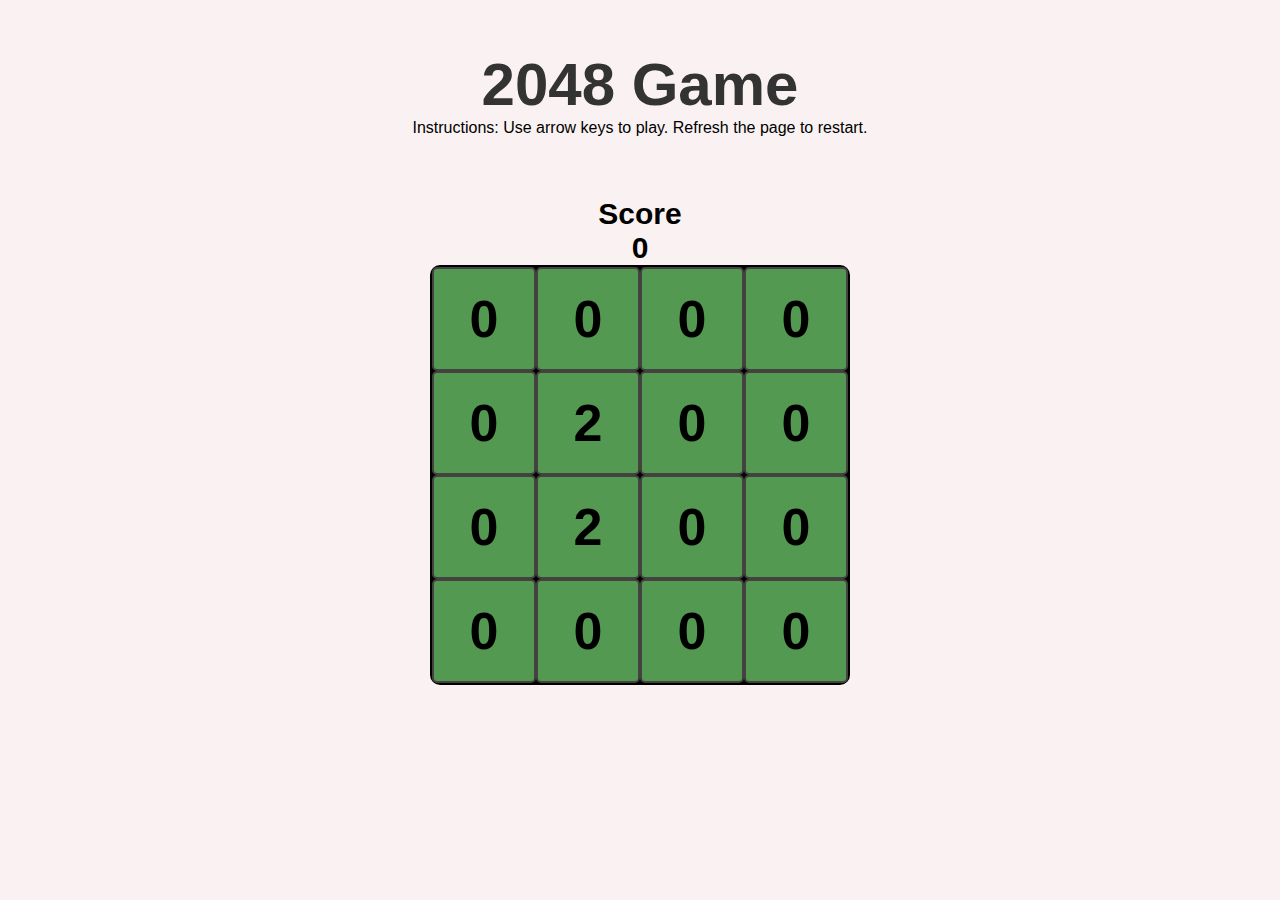
<file: mini_projects/2048 Game/index.html>
<!DOCTYPE html>
<html lang="en">
<head>
    <meta charset="UTF-8">
    <meta name="viewport" content="width=device-width, initial-scale=1.0">
    <link rel="stylesheet" href="style.css">
    <script src="script.js" defer></script>
    <title>2048 Game</title>
</head>
<body>
    <div class="header">2048 Game</div>

    <div class="instructions">
        Instructions: Use arrow keys to play. Refresh the page to restart.
    </div>

    <div class="scoreContainer">
        <div class="scoreTitle">Score</div>
        <span id="score">0</span>
    </div>

    <div class="grid"></div>
</body>
</html>
</file>
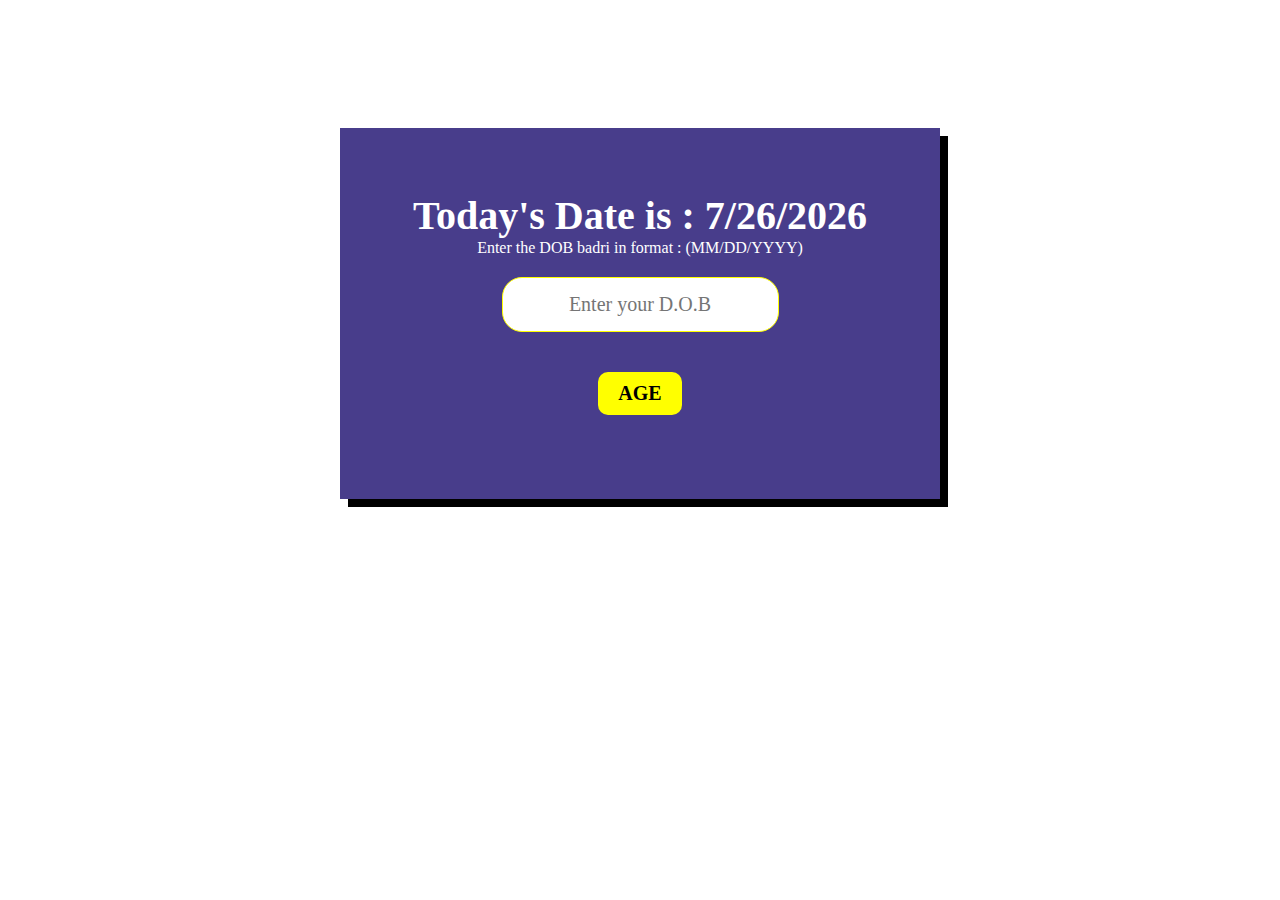
<file: mini_projects/Age Calculator/index.html>
<!DOCTYPE html>
<html lang="en">
<head>
    <meta charset="UTF-8">
    <meta http-equiv="X-UA-Compatible" content="IE=edge">
    <meta name="viewport" content="width=device-width, initial-scale=1.0">
    <link rel="stylesheet" href="style.css">
    <title>Age Calculator</title>
</head>
<body>
    <div class="container">
        <p id="currDate"> </p>
        <p>Enter the DOB badri in format : (MM/DD/YYYY)</p>
        <input type="text" placeholder="Enter your D.O.B" id="DOB">
        <button id="CalcAge">Age</button>
    </div>
  <div id="displayAge">
      <p id="age"></p>
  </div>
    <script src="script.js">
    </script>
</body>
</html>
</file>
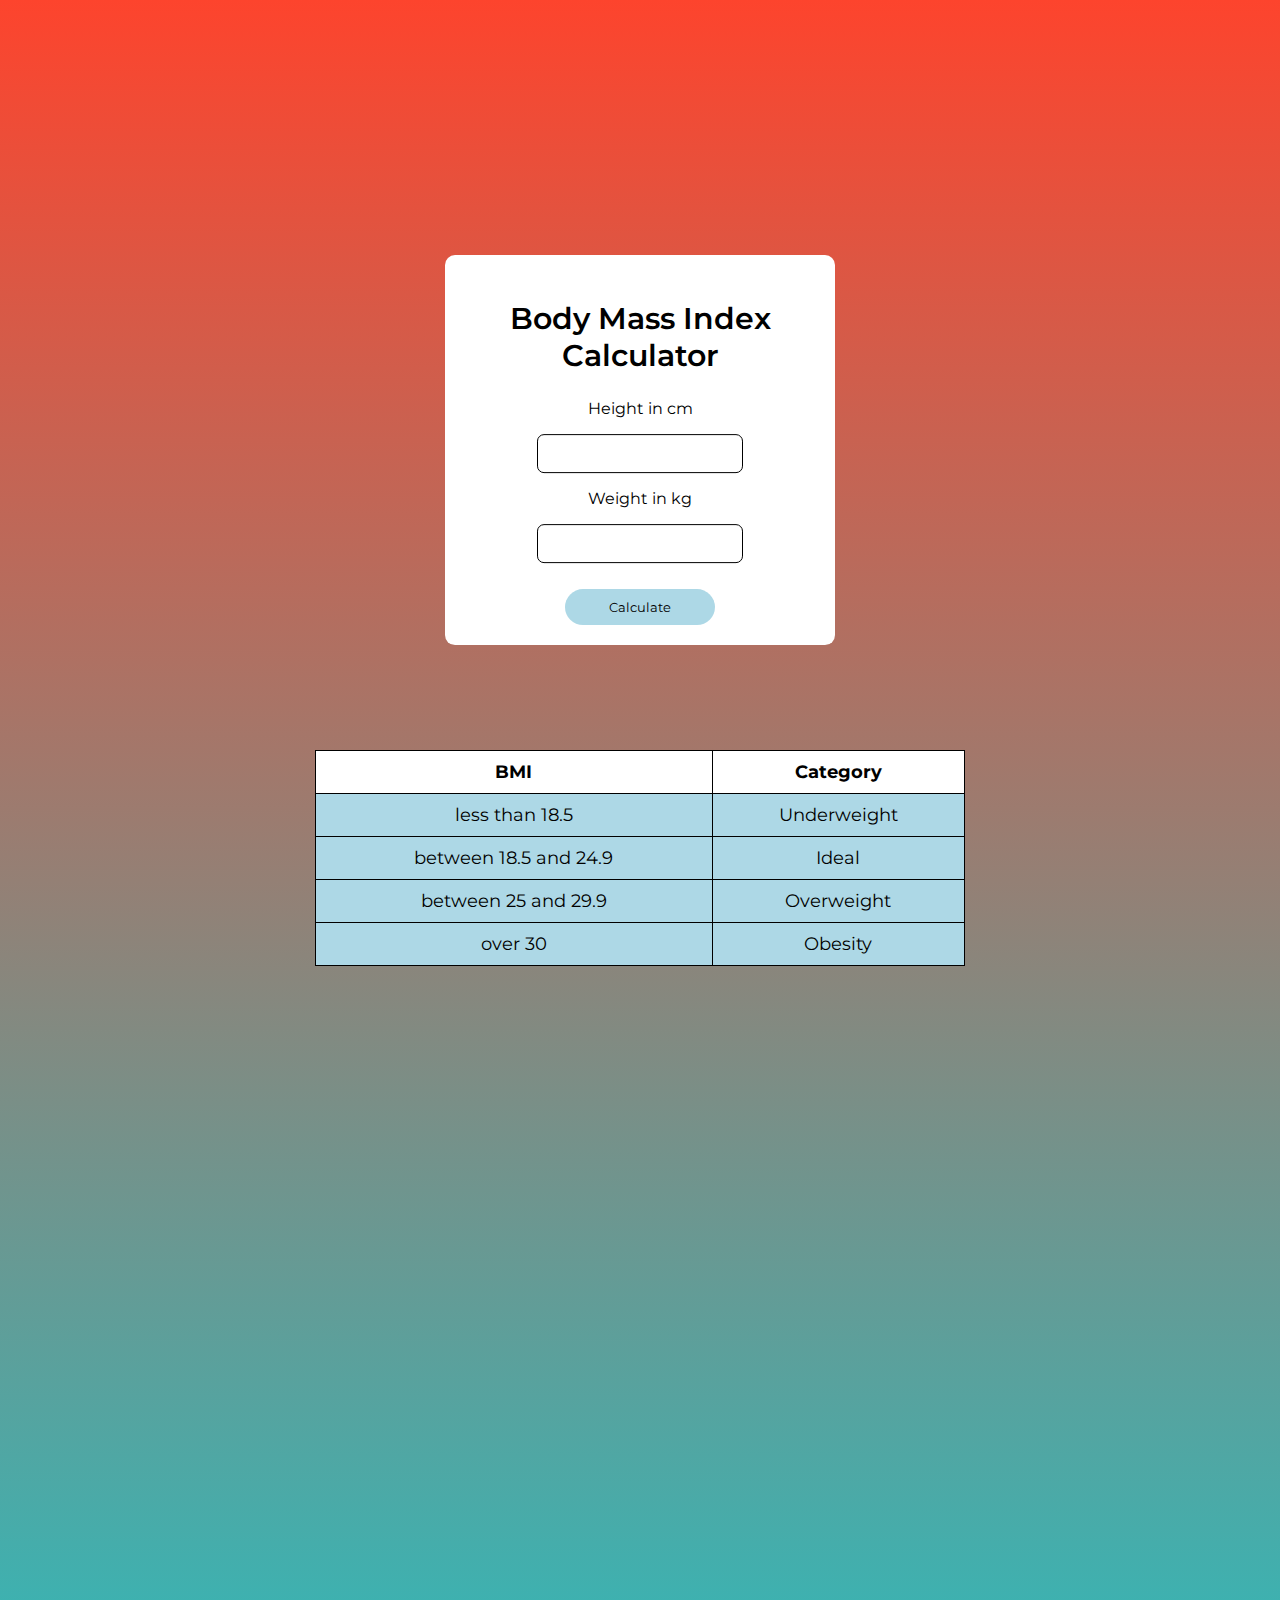
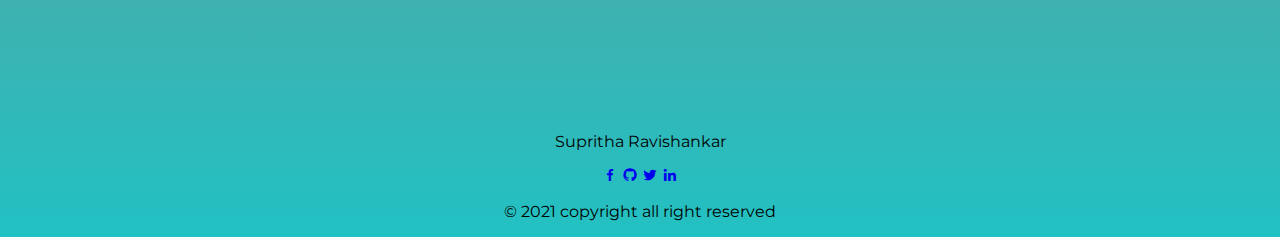
<file: mini_projects/BMI Calculator (JS)/index.html>
<!doctype html>
<html lang="en">
  <head>
    <meta charset="utf-8">
    <meta name="viewport" content="width=device-width, initial-scale=1">
    <title>BMI Calculator</title>
    <meta name="description" content="JS app to calculates Body Mass Index">
    <meta name="author" content="Supritha">
    <link rel="stylesheet" href="style.css">
     <!-- =====BOX ICONS===== -->
    <link href='https://cdn.jsdelivr.net/npm/boxicons@2.0.5/css/boxicons.min.css' rel='stylesheet'>
  </head>
  <body>
    <div class="bmi">
      <h2>Body Mass Index Calculator</h2>
      <p class="text">Height in cm</p><input type="text" id="height">
      <p class="text">Weight in kg</p><input type="text" id="weight">
      <p id="result"></p><button id="btn">Calculate</button>
    </div>
    <div class="chart" style="padding: 150px;">
      <table>
        <thead>
          <tr>
            <th>BMI</th>
            <th>Category</th>
          </tr>
        </thead>
        <tbody>
          <tr>
            <td data-column="bmi">less than 18.5</td>
            <td data-column="category">Underweight</td>
          </tr>
          <tr>
            <td data-column="bmi">between 18.5 and 24.9</td>
            <td data-column="category">Ideal</td>
          </tr>
          <tr>
            <td data-column="bmi">between 25 and 29.9</td>
            <td data-column="category">Overweight</td>
          </tr>
          <tr>
            <td data-column="bmi">over 30 </td>
            <td data-column="category">Obesity</td>
          </tr>
        </tbody>
      </table>
    </div>
    <script src="script.js"></script>
    <footer class="footer">
      <p class="footer__title">Supritha Ravishankar</p>
      <div class="footer__social">
          <a href="https://de-de.facebook.com/supritha.ravishankar" class="footer__icon"><i class='bx bxl-facebook' ></i></a>
          <a href="https://github.com/supzi-del" class="footer__icon"><i class='bx bxl-github' ></i></a>
          <a href="https://twitter.com/SuprithaRavish1" class="footer__icon"><i class='bx bxl-twitter' ></i></a>
          <a href="https://www.linkedin.com/in/supritha-ravishankar-560008216/" class="footer__icon"><i class='bx bxl-linkedin' ></i></a>
      </div>
      <p>&#169; 2021 copyright all right reserved</p>
     </footer>
  </body>
</html>
</file>
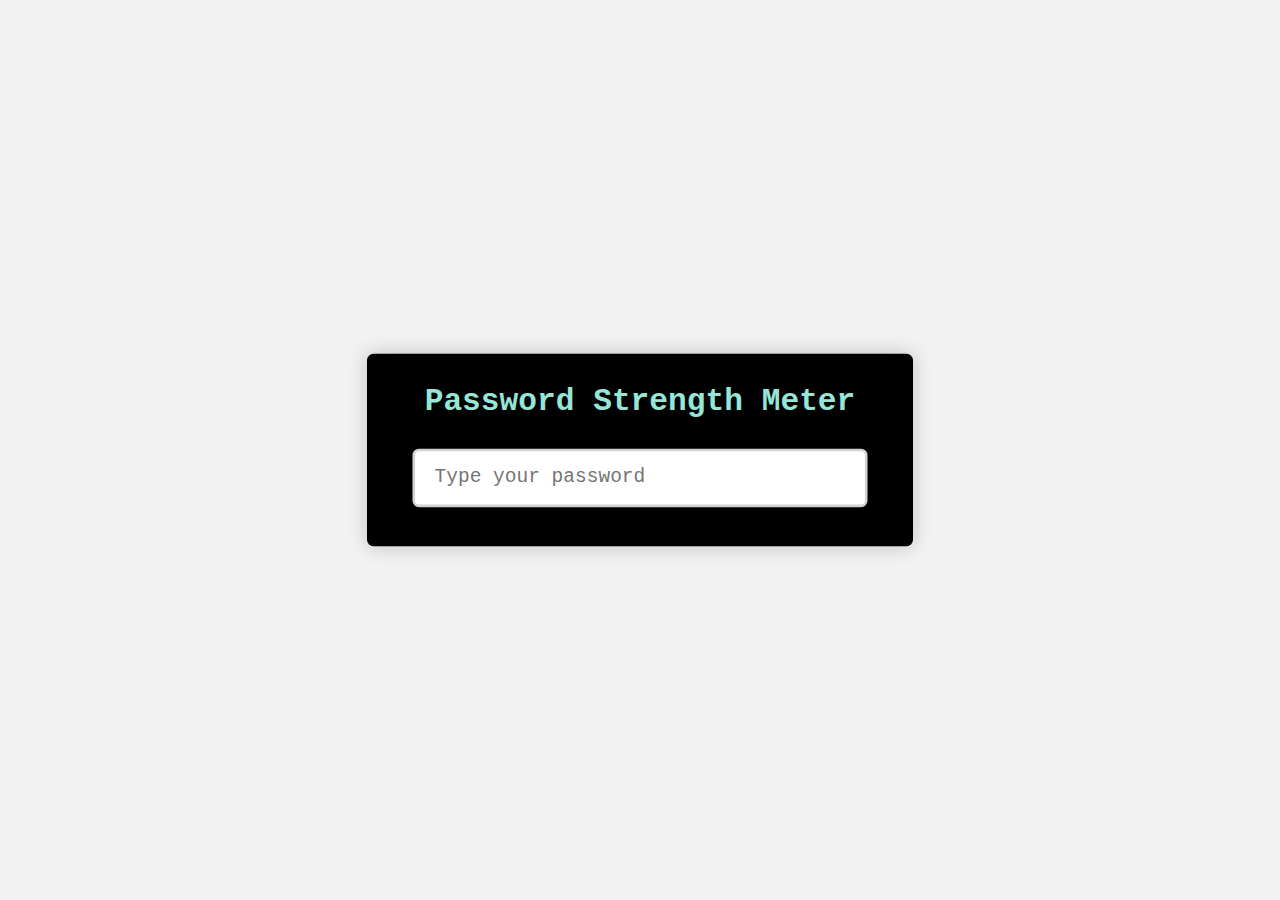
<file: mini_projects/Password Strength Meter/index.html>
<!doctype html>
<html lang="en">
  <head>
    <meta charset="utf-8">
    <meta name="viewport" content="width=device-width, initial-scale=1">
    <title>Password Strength Meter</title>
    <meta name="description" content="Checks the strength of Password">
    <meta name="author" content="Supritha">
    <link rel="stylesheet" href="style.css">
  </head>
  <body>
    <div class="container">
      <header>Password Strength Meter<br></header>
      <form action="#">
        <div class="field"><input id="trigger" class="input" type="password" placeholder="Type your password"><span class="showBtn">SHOW</span></div>
        <!--field-->
        <div class="indicator">
          <span class="weak"></span>
          <span class="medium"></span>
          <span class="strong"></span>
        </div>
        <!--indicator-->
        <div class="text"></div>
      </form>
    </div>
    <!--container-->
    <script src="script.js"></script>
  </body>
</html>
</file>
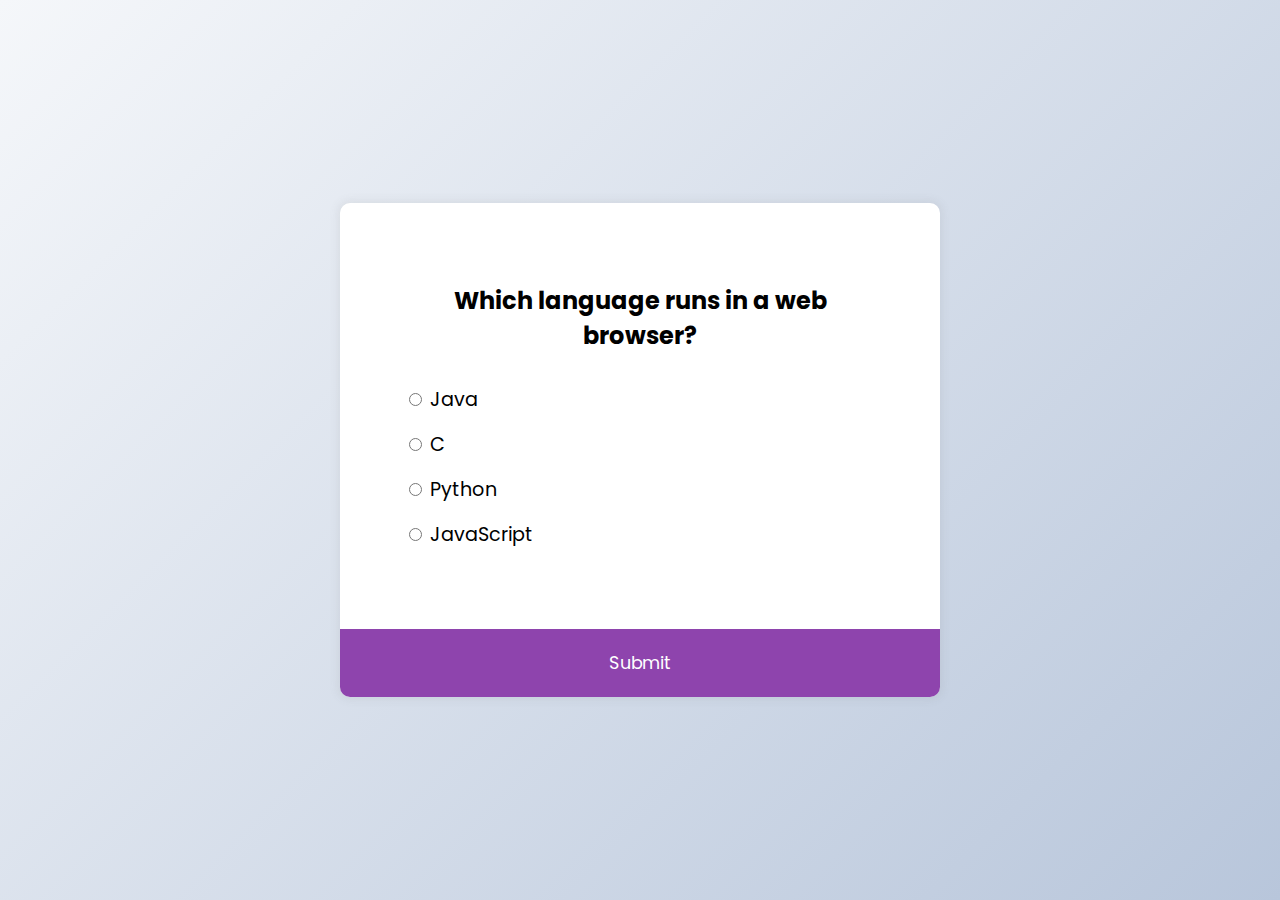
<file: mini_projects/quiz_app/index.html>
<!DOCTYPE html>
<html lang="en">
  <head>
    <meta charset="UTF-8" />
    <meta name="viewport" content="width=device-width, initial-scale=1.0" />
    <link rel="stylesheet" href="style.css" />
    <title>Quiz App</title>
  </head>
  <body>
    <div class="quiz-container" id="quiz">
      <div class="quiz-header">
        <h2 id="question">Question text</h2>
        <ul>
          <li>
            <input type="radio" name="answer" id="a" class="answer">
            <label for="a" id="a_text">Question</label>
          </li>

          <li>
            <input type="radio" name="answer" id="b" class="answer">
            <label for="b" id="b_text">Question</label>
          </li>

          <li>
            <input type="radio" name="answer" id="c" class="answer">
            <label for="c" id="c_text">Question</label>
          </li>

          <li>
            <input type="radio" name="answer" id="d" class="answer">
            <label for="d" id="d_text">Question</label>
          </li>
        </ul>
      </div>
      <button id="submit">Submit</button>
    </div>
    <script src="script.js"></script>
  </body>
</html>
</file>
<file: mini_projects/2048 Game/style.css>
body{
    background-color: rgb(250, 242, 242);
    font-family: 'Arial', sans-serif;
    margin: 0;
    padding: 0;
}

.grid {
    display:flex;
    flex-wrap: wrap;
    height: 420px;
    width: 420px;
    background-color: rgb(0, 0, 0);
    margin: auto;
    justify-content: center;
    align-content: center;
    border-radius: 10px;
}

.grid div{
    border: solid rgb(68, 65, 65) 2px;
    width: 100px;
    height: 100px;
    background-color: rgb(84, 153, 82);
    text-align: center;
    vertical-align: middle;
    line-height: 100px;
    font-weight: bold;
    font-size: 52px;
    border-radius: 5px;
}

.scoreContainer {
    margin-top: 60px;
    font-weight: bold;
    text-align: center;
    font-size: 30px;
}

.header {
    font-size: 60px;
    margin-top: 50px;
    text-align: center;
    font-weight: bold;
    color: #333;
}

.instructions{
    text-align: center;
    margin: auto;
}

#result{
    text-align: center;
    margin: auto;
}
</file>
<file: mini_projects/Age Calculator/style.css>
*{
    margin:0;
    padding:0;
    box-sizing:border-box;
    font-family:cursive;
}

.container{
    display:flex;
    width:600px;
    margin:auto;
    margin-top:10%;
    margin-bottom:10%;
    align-items:center;
    justify-content:center;
    flex-direction:column;
    background-color:darkslateblue;
    box-shadow:8px 8px black;
    color:white;
    padding:5% 0%;
}

#currDate{
    font-size:40px;
    font-weight:bold;
}

input{
    font-size:20px;
    padding:15px;
    margin:20px;
    text-align:center;
    border-radius:20px;
    border:1px solid yellow;
    cursor:pointer;
}

button{
    font-size:20px;
    padding:10px 20px;
    border-radius:10px;
    border:none;
    background-color:yellow;
    color:black;
    margin:20px;
    text-transform: uppercase;
    font-weight:bold;
    cursor:pointer;
}

button:hover{
    background-color:white;
    color:blue;
}

#displayAge{
    display:flex;
    align-items:center;
    justify-content:center;
    width:620px;
    height:480px;
    background-color:rgb(228, 91, 91);
    border-radius:30px;
    position:absolute;
    top:19%;
    left:30%;
    visibility: hidden;
}

#age{
    color:white;
    font-size:50px;
    margin:20px;
    font-weight:bold;
}
</file>
<file: mini_projects/BMI Calculator (JS)/style.css>
/*===== GOOGLE FONTS =====*/
@import url("https://fonts.googleapis.com/css2?family=Montserrat:wght@500;600;700&display=swap");

body {
  margin: 0;
  padding: 0;
  text-align: center;
  font-family: "Montserrat";
  background: rgb(34, 193, 195);
  background: linear-gradient(
    0deg,
    rgba(34, 193, 195, 1) 0%,
    rgba(253, 68, 45, 1) 100%
  );
  min-height: 100vh;
}
.bmi {
  width: 350px;
  position: absolute;
  top: 50%;
  left: 50%;
  background-color: #fff;
  transform: translate(-50%, -50%);
  padding: 20px;
  border-radius: 10px;
}
h2 {
  font-size: 30px;
  font-weight: 600;
}
.text {
  text-align: center;
}
#weight,
#height {
  color: #222f3e;
  text-align: left;
  font-size: 20px;
  font-weight: 200;
  outline: none;
  border: 1px solid black;
  border-radius: 7px;
  width: 200px;
  height: 35px;
}
#weight:focus,
#height:focus {
  width: 250px;
  transition: 0.5s;
}
#result {
  color: #341f97;
}
#btn {
  font-family: inherit;
  margin-top: 10px;
  border: none;
  color: #000;
  background: lightblue;
  width: 150px;
  padding: 10px;
  border-radius: 30px;
  outline: none;
  cursor: pointer;
  transition: 0.5s;
}
#btn:hover {
  transform: scale(1.1);
  transition: 0.5s;
}

table {
  width: 650px;
  border-collapse: collapse;
  margin: 600px auto;
}

tr {
  background: lightblue;
}

th {
  background: #fff;
  color: #000;
  font-weight: bold;
}

td,
th {
  padding: 10px;
  border: 1px solid #000;
  text-align: center;
  font-size: 18px;
}
</file>
<file: mini_projects/Password Strength Meter/style.css>
* {
    margin: 0;
    padding: 0;
    box-sizing: border-box;
    font-family: "Poppins", "Courier New";
  }
  
  html,
  body {
    display: grid;
    height: 100%;
    text-align: center;
    place-items: center;
    background: #f2f2f2;
  }
  
  .container {
    background: #000;
    width: 420px;
    padding: 20px 30px;
    border-radius: 5px;
    box-shadow: 0 0 15px rgba(0, 0, 0, 0.2);
    transform: scale(1.3);
  }
  
  .container header {
    font-size: 24px;
    font-weight: 700;
    line-height: 33px;
    color: #97e5d7;
  }
  
  .container form {
    margin: 20px 5px 10px;
  }
  
  form .field {
    height: 45px;
    width: 100%;
    display: flex;
    position: relative;
  }
  
  form .field input {
    height: 100%;
    width: 100%;
    border: 2px solid lightgrey;
    padding-left: 15px;
    border-radius: 5px;
    font-size: 15px;
    outline: none;
    transition: all 0.2s;
  }
  
  form .field input:focus {
    border-color: #97e5d7;
    box-shadow: inset 0 0 3px #2fd072;
  }
  
  form .field .showBtn {
    position: absolute;
    right: 10px;
    top: 50%;
    transform: translateY(-50%);
    font-weight: 600;
    font-size: 15px;
    cursor: pointer;
    display: none;
  }
  
  form .indicator {
    height: 10px;
    align-items: center;
    justify-content: space-between;
    margin: 10px 0;
    display: none;
  }
  
  form .indicator span {
    width: 100%;
    height: 100%;
    background: lightgrey;
    border-radius: 5px;
    position: relative;
  }
  
  form .indicator span.medium {
    margin: 0 3px;
  }
  
  form .indicator span:before {
    content: "";
    position: absolute;
    top: 0;
    left: 0;
    height: 100%;
    width: 100%;
    border-radius: 5px;
  }
  
  form .indicator span.active.weak:before {
    background-color: #dbc4df;
  }
  
  form .indicator span.active.medium:before {
    background-color: #ce9dd9;
  }
  
  form .indicator span.active.strong:before {
    background-color: #ba55d3;
  }
  
  form .text {
    font-size: 20px;
    font-weight: 550;
    margin-bottom: -10px;
    display: none;
  }
  
  form .text.weak {
    color: #dbc4df;
  }
  
  form .text.medium {
    color: #ce9dd9;
  }
  
  form .text.strong {
    color: #ba55d3;
  }
</file>
<file: mini_projects/quiz_app/style.css>
@import url('https://fonts.googleapis.com/css2?family=Poppins:wght@200;400&display=swap');

* {
  box-sizing: border-box;
}

body {
  background-color: #b8c6db;
  background-image: linear-gradient(315deg, #b8c6db 0%, #f5f7fa 100%);
  font-family: 'Poppins', sans-serif;
  display: flex;
  align-items: center;
  justify-content: center;
  height: 100vh;
  overflow: hidden;
  margin: 0;
}

.quiz-container {
  background-color: #fff;
  border-radius: 10px;
  box-shadow: 0 0 10px 2px rgba(100, 100, 100, 0.1);
  width: 600px;
  overflow: hidden;
}

.quiz-header {
  padding: 4rem;
}

h2 {
  padding: 1rem;
  text-align: center;
  margin: 0;
}

ul {
  list-style-type: none;
  padding: 0;
}

ul li {
  font-size: 1.2rem;
  margin: 1rem 0;
}

ul li label {
  cursor: pointer;
}

button {
  background-color: #8e44ad;
  color: #fff;
  border: none;
  display: block;
  width: 100%;
  cursor: pointer;
  font-size: 1.1rem;
  font-family: inherit;
  padding: 1.3rem;
}

button:hover {
  background-color: #732d91;
}

button:focus {
  outline: none;
  background-color: #5e3370;
}
</file>
